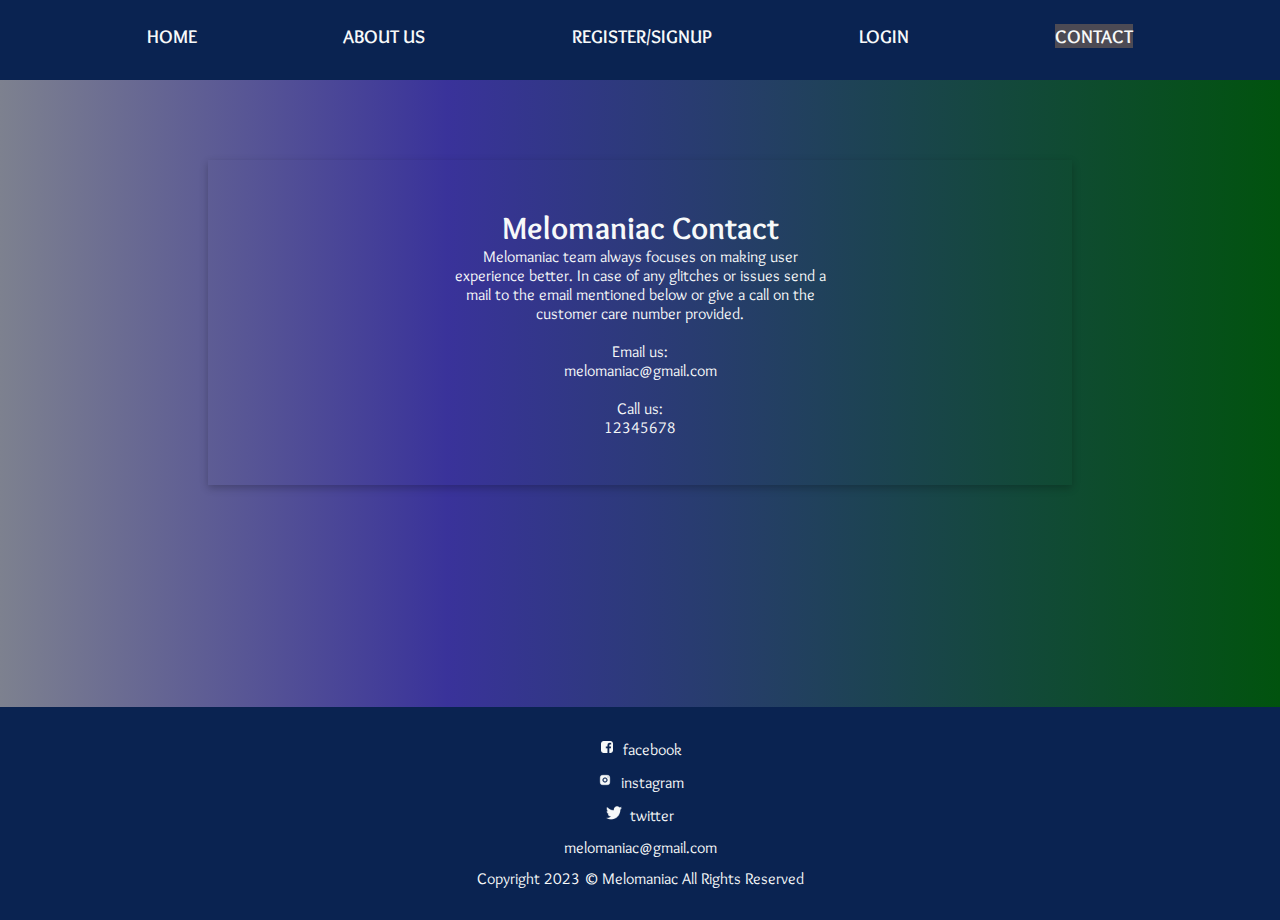
<file: contact.html>
<!DOCTYPE html>
<html lang="en">
  <head>
    <meta charset="UTF-8" />
    <meta http-equiv="X-UA-Compatible" content="IE=edge" />
    <meta name="viewport" content="width=device-width, initial-scale=1.0" />
    <title>Contact</title>
    <link
      rel="icon"
      href="[data-uri]"
      type="image/icon type"
    />
    <!--font -->
    <link rel="preconnect" href="https://fonts.googleapis.com" />
    <link rel="preconnect" href="https://fonts.gstatic.com" crossorigin />
    <link
      href="https://fonts.googleapis.com/css2?family=Overlock:wght@400;700;900&display=swap"
      rel="stylesheet"
    />
    <!-- stylesheet -->
    <link rel="stylesheet" href="style.css" />
    <link href="hamburgers.css" rel="stylesheet" />
  </head>
  <body>
    <div class="container">
      <div class="nav-bar">
        <!-- <a href="#" class="toggle-button">
          <span class="bar"></span>
          <span class="bar"></span>
          <span class="bar"></span>
        </a> -->
        <button
          class="hamburger hamburger--arrow toggle-button"
          id="my-hamburger"
          type="button"
        >
          <span class="hamburger-box">
            <span class="hamburger-inner"></span>
          </span>
        </button>
        <ul class="nav-bar-contents | aa-fl-dir-row">
          <li><a href="index.html">HOME</a></li>
          <li><a href="aboutus.html">ABOUT US</a></li>
          <li><a href="register.html">REGISTER/SIGNUP</a></li>
          <li><a href="login.html">LOGIN</a></li>
          <li><a href="#" class="active_color">CONTACT</a></li>
        </ul>
      </div>
      <div class="contact-section | aa-padding-fixed">
        <div class="contact-card | details-section | aa-fl-dir-col">
          <h1>Melomaniac Contact</h1>
          <p>
            Melomaniac team always focuses on making user experience better. In
            case of any glitches or issues send a mail to the email mentioned
            below or give a call on the customer care number provided.
          </p>
          <br />
          Email us:<a href="mailto: melomania123@gmail.com">
            melomaniac@gmail.com</a
          ><br />
          Call us: <a href="tel: 12345678">12345678</a>
        </div>
      </div>

      <div class="footer">
        <div class="footer_sec | aa-fl-dir-col">
          <a href="#"
            ><img
              class="footer-icon"
              src="[data-uri]"
            />facebook</a
          >
          <a href="#"
            ><img
              class="footer-icon"
              src="[data-uri]"
            />instagram</a
          >
          <a href="#"
            ><img
              class="footer-icon"
              src="[data-uri]"
            />twitter</a
          >

          <a href="mailto: example123@gmail.com">melomaniac@gmail.com</a>
          <p>Copyright 2023 &#169; Melomaniac All Rights Reserved</p>
        </div>
      </div>
    </div>
    <!-- nav-bar toggle  -->
    <script>
      const toggleButton = document.getElementsByClassName("toggle-button")[0];

      const navbarLinks =
        document.getElementsByClassName("nav-bar-contents")[0];

      toggleButton.addEventListener("click", () => {
        navbarLinks.classList.toggle("active");
      });
    </script>
    <script>
      // Look for .hamburger
      var hamburger = document.querySelector(".hamburger");
      // On click
      hamburger.addEventListener("click", function () {
        // Toggle class "is-active"
        hamburger.classList.toggle("is-active");
        // Do something else, like open/close menu
      });
    </script>
    <!-- nav-bar toggle  -->
  </body>
</html>
</file>
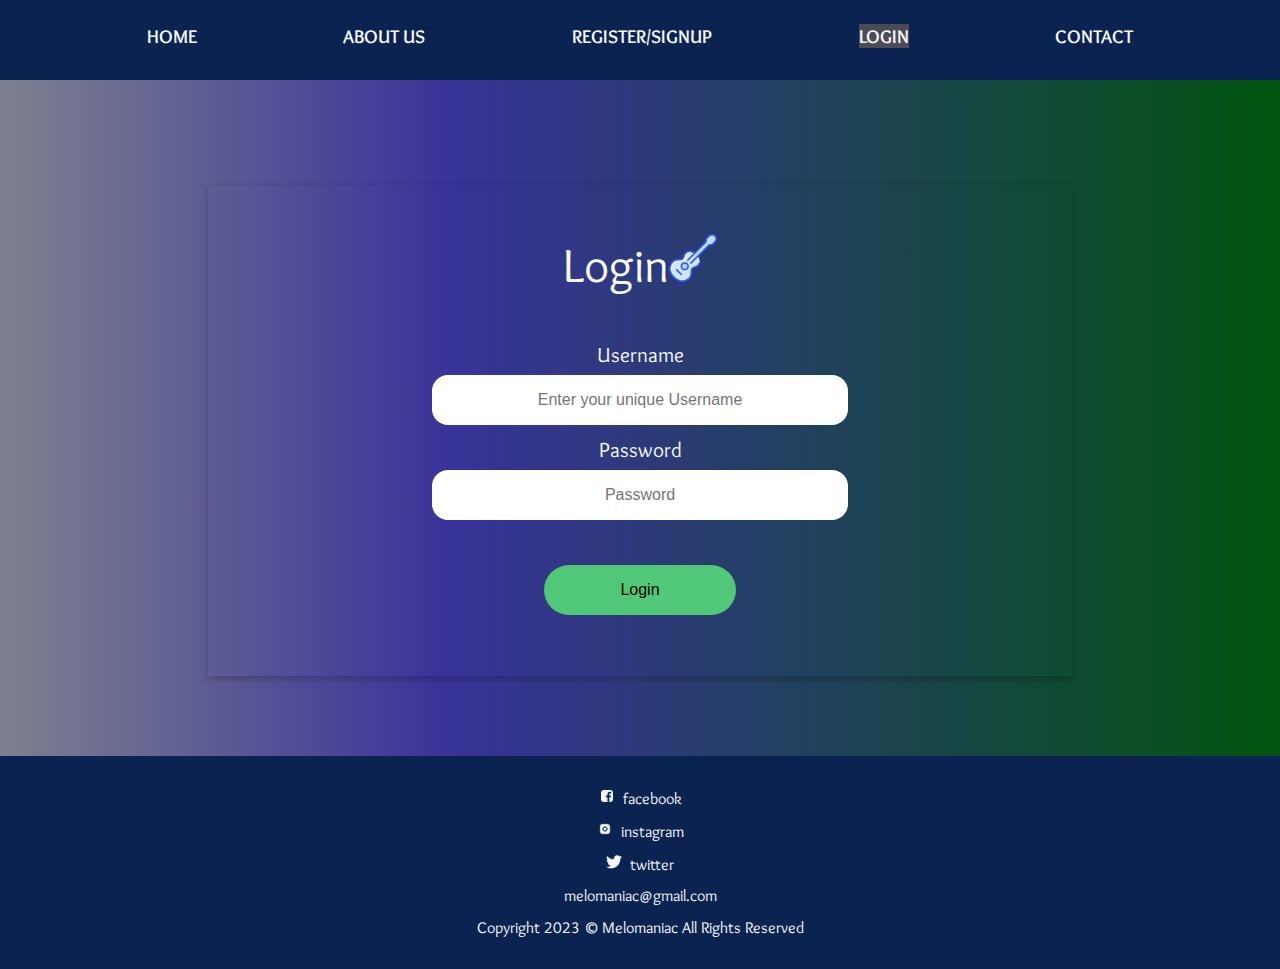
<file: login.html>
<!DOCTYPE html>
<html lang="en">
  <head>
    <meta charset="UTF-8" />
    <meta http-equiv="X-UA-Compatible" content="IE=edge" />
    <meta name="viewport" content="width=device-width, initial-scale=1.0" />
    <title>Login</title>
    <link
      rel="icon"
      href="[data-uri]"
      type="image/icon type"
    />
    <!--font -->
    <link rel="preconnect" href="https://fonts.googleapis.com" />
    <link rel="preconnect" href="https://fonts.gstatic.com" crossorigin />
    <link
      href="https://fonts.googleapis.com/css2?family=Overlock:wght@400;700;900&display=swap"
      rel="stylesheet"
    />
    <!-- stylesheet -->
    <link rel="stylesheet" href="style.css" />
    <link href="hamburgers.css" rel="stylesheet" />
  </head>
  <body>
    <div class="container">
      <div class="nav-bar">
        <!-- <a href="#" class="toggle-button">
          <span class="bar"></span>
          <span class="bar"></span>
          <span class="bar"></span>
        </a> -->
        <button
          class="hamburger hamburger--arrow toggle-button"
          id="my-hamburger"
          type="button"
        >
          <span class="hamburger-box">
            <span class="hamburger-inner"></span>
          </span>
        </button>
        <ul class="nav-bar-contents | aa-fl-dir-row">
          <li><a href="index.html">HOME</a></li>
          <li><a href="aboutus.html">ABOUT US</a></li>
          <li><a href="register.html">REGISTER/SIGNUP</a></li>
          <li><a href="#" class="active_color">LOGIN</a></li>
          <li><a href="contact.html">CONTACT</a></li>
        </ul>
      </div>
      <div class="login-section | aa-padding-fixed">
        <form
          class="login-melo | register-melo | details-section | aa-fl-dir-col"
        >
          <h1>
            Login<img
              src="[data-uri]"
              alt="guitar"
              class="logo-icon"
            />
          </h1>

          <label for="unique-user">Username</label>
          <input
            type="text"
            placeholder="Enter your unique Username"
            id="unique-user"
          />
          <label for="password"> Password </label>
          <input
            type="password"
            name="password"
            id="password"
            placeholder="Password"
          />
          <input type="submit" value="Login" id="login-btn" />
        </form>
      </div>

      <div class="footer">
        <div class="footer_sec | aa-fl-dir-col">
          <a href="#"
            ><img
              class="footer-icon"
              src="[data-uri]"
            />facebook</a
          >
          <a href="#"
            ><img
              class="footer-icon"
              src="[data-uri]"
            />instagram</a
          >
          <a href="#"
            ><img
              class="footer-icon"
              src="[data-uri]"
            />twitter</a
          >

          <a href="mailto: example123@gmail.com">melomaniac@gmail.com</a>
          <p>Copyright 2023 &#169; Melomaniac All Rights Reserved</p>
        </div>
      </div>
    </div>
    <!-- nav-bar toggle  -->
    <script>
      const toggleButton = document.getElementsByClassName("toggle-button")[0];

      const navbarLinks =
        document.getElementsByClassName("nav-bar-contents")[0];

      toggleButton.addEventListener("click", () => {
        navbarLinks.classList.toggle("active");
      });
    </script>
    <!-- nav-bar toggle  -->
    <script>
      // Look for .hamburger
      var hamburger = document.querySelector(".hamburger");
      // On click
      hamburger.addEventListener("click", function () {
        // Toggle class "is-active"
        hamburger.classList.toggle("is-active");
        // Do something else, like open/close menu
      });
    </script>
  </body>
</html>
</file>
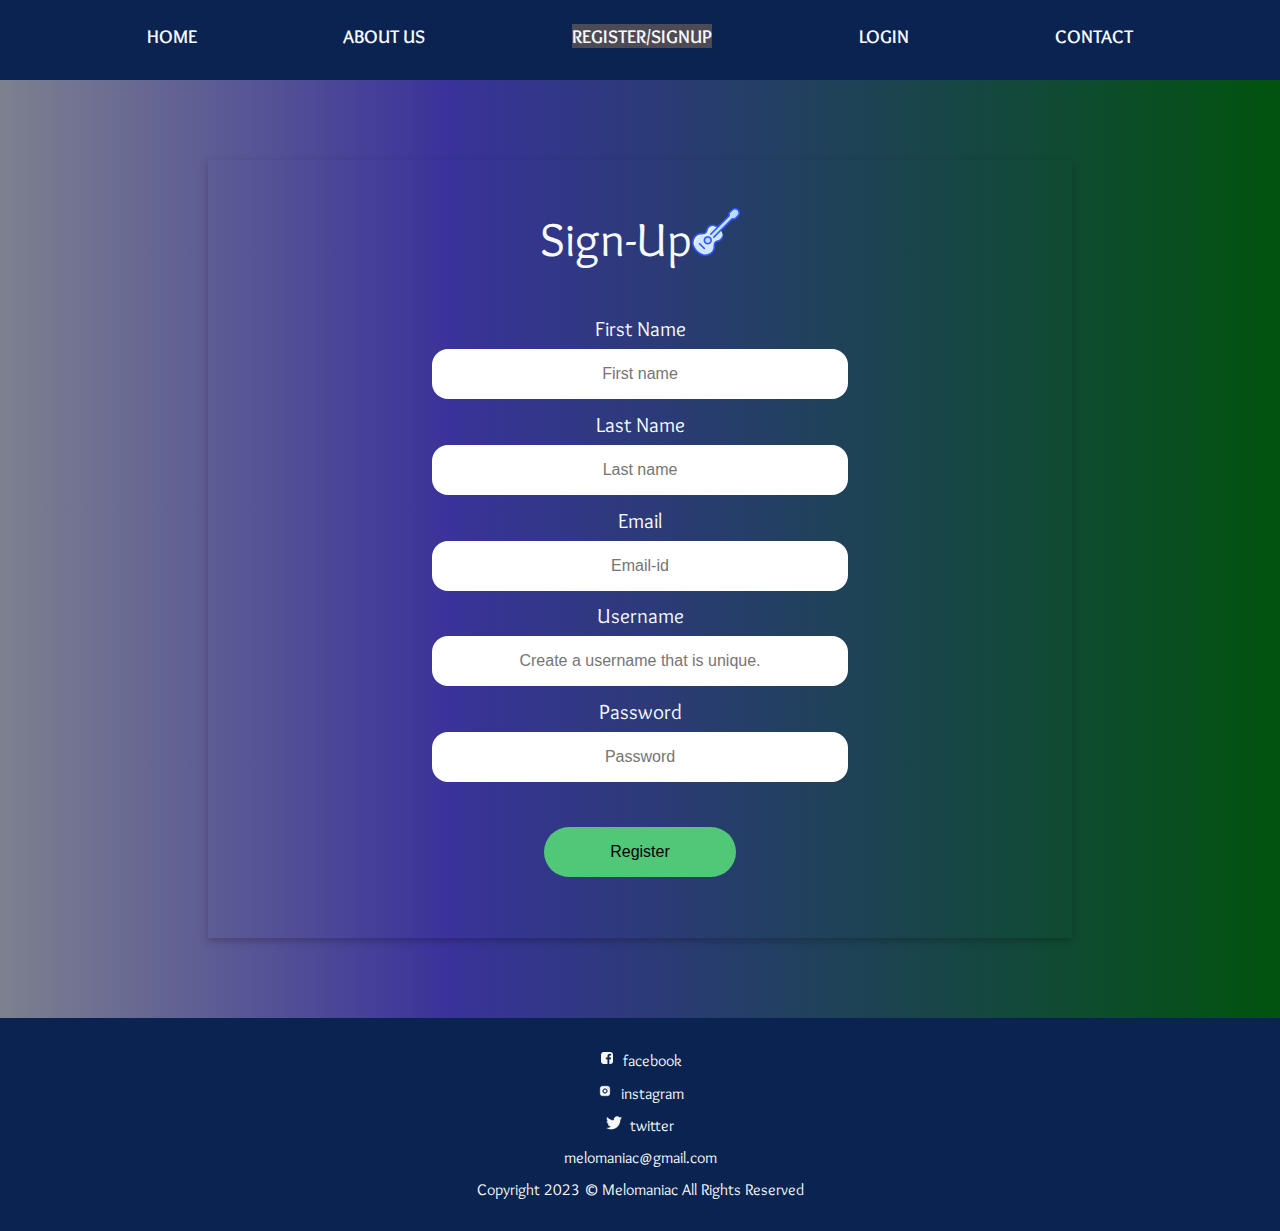
<file: register.html>
<!DOCTYPE html>
<html lang="en">
  <head>
    <meta charset="UTF-8" />
    <meta http-equiv="X-UA-Compatible" content="IE=edge" />
    <meta name="viewport" content="width=device-width, initial-scale=1.0" />
    <title>Register</title>
    <link
      rel="icon"
      href="[data-uri]"
      type="image/icon type"
    />
    <!--font -->
    <link rel="preconnect" href="https://fonts.googleapis.com" />
    <link rel="preconnect" href="https://fonts.gstatic.com" crossorigin />
    <link
      href="https://fonts.googleapis.com/css2?family=Overlock:wght@400;700;900&display=swap"
      rel="stylesheet"
    />
    <!-- stylesheet -->
    <link rel="stylesheet" href="style.css" />
    <link href="hamburgers.css" rel="stylesheet" />
  </head>
  <body>
    <div class="container">
      <div class="nav-bar">
        <!-- <a href="#" class="toggle-button">
          <span class="bar"></span>
          <span class="bar"></span>
          <span class="bar"></span>
        </a> -->
        <button
          class="hamburger hamburger--arrow toggle-button"
          id="my-hamburger"
          type="button"
        >
          <span class="hamburger-box">
            <span class="hamburger-inner"></span>
          </span>
        </button>
        <ul class="nav-bar-contents | aa-fl-dir-row">
          <li><a href="index.html">HOME</a></li>
          <li><a href="aboutus.html">ABOUT US</a></li>
          <li><a href="#" class="active_color">REGISTER/SIGNUP</a></li>
          <li><a href="login.html">LOGIN</a></li>
          <li><a href="contact.html">CONTACT</a></li>
        </ul>
      </div>
      <div class="register-section">
        <form class="register-melo | details-section | aa-fl-dir-col">
          <h1>
            Sign-Up<img
              src="[data-uri]"
              alt="guitar"
              class="logo-icon"
            />
          </h1>

          <label for="fname">First Name </label>

          <input type="text" placeholder="First name" id="fname" />
          <label for="lname">Last Name </label>
          <input type="text" placeholder="Last name" id="lname" />
          <label for="email">Email </label>
          <input type="email" name="email" id="email" placeholder="Email-id" />

          <label for="unique-user">Username</label>
          <input
            type="text"
            placeholder="Create a username that is unique."
            id="unique-user"
          />
          <label for="password"> Password </label>
          <input
            type="password"
            name="password"
            id="password"
            placeholder="Password"
          />
          <input type="submit" value="Register" id="register-btn" />
        </form>
      </div>

      <div class="footer">
        <div class="footer_sec | aa-fl-dir-col">
          <a href="#"
            ><img
              class="footer-icon"
              src="[data-uri]"
            />facebook</a
          >
          <a href="#"
            ><img
              class="footer-icon"
              src="[data-uri]"
            />instagram</a
          >
          <a href="#"
            ><img
              class="footer-icon"
              src="[data-uri]"
            />twitter</a
          >

          <a href="mailto: example123@gmail.com">melomaniac@gmail.com</a>
          <p>Copyright 2023 &#169; Melomaniac All Rights Reserved</p>
        </div>
      </div>
    </div>
    <!-- nav-bar toggle  -->
    <script>
      const toggleButton = document.getElementsByClassName("toggle-button")[0];

      const navbarLinks =
        document.getElementsByClassName("nav-bar-contents")[0];

      toggleButton.addEventListener("click", () => {
        navbarLinks.classList.toggle("active");
      });
    </script>
    <!-- nav-bar toggle  -->
    <script>
      // Look for .hamburger
      var hamburger = document.querySelector(".hamburger");
      // On click
      hamburger.addEventListener("click", function () {
        // Toggle class "is-active"
        hamburger.classList.toggle("is-active");
        // Do something else, like open/close menu
      });
    </script>
  </body>
</html>
</file>
<file: style.css>
:root {
  --fc-white: #f7f9f9;
  --bg-nav-foot: #0a2351;
}
* {
  margin: 0;
  padding: 0;
}
body {
  font-family: "Overlock", cursive;
  background-color: #eeeeee;
}

.aa-fl-dir-row {
  display: flex;
  flex-direction: row;
}
.aa-fl-dir-col {
  display: flex;
  flex-direction: column;
}

.container {
  background: rgb(125, 129, 143);
  background: linear-gradient(
    90deg,
    rgba(125, 129, 143, 1) 0%,
    rgba(53, 46, 152, 0.9780287114845938) 35%,
    rgba(1, 83, 14, 1) 100%
  );
}

.nav-bar {
  /* background-color: #3e0754; */
  background: var(--bg-nav-foot);
  width: 100%;
  height: 5rem;
  position: fixed;
  z-index: 999;
}
.nav-bar-contents {
  justify-content: space-evenly;
  list-style: none;
}
.nav-bar-contents > li {
  margin-top: 24px;
}
.nav-bar-contents > li > a {
  color: var(--fc-white);
  text-decoration: none;
  /* list-style: none; */
  font-weight: 600;
  font-size: 1.2rem;
}

.nav-bar-contents > li > a:hover {
  color: #50c878;
}
.active_color {
  background-color: rgb(94 85 85 / 79%);
}
.main-banner {
  /* background-image: url(https://media.istockphoto.com/id/1442452138/photo/space-stars-nebula-universe-background.jpg?b=1&s=170667a&w=0&k=20&c=zBOUKTMGIN3yD5zNZnlwdAp0miLZC8lpvM5k1ncnHYI=); */
  background-image: url(https://images.unsplash.com/photo-1570284613060-766c33850e00?ixlib=rb-4.0.3&ixid=MnwxMjA3fDB8MHxwaG90by1wYWdlfHx8fGVufDB8fHx8&auto=format&fit=crop&w=1170&q=80);
  background-size: cover;
  padding: 5rem;
  /* height: 20rem; */
}
.banner-hp {
  width: 60%;
  background-color: rgb(94 85 85 / 22%);
  background-size: contain;
  color: var(--fc-white);
  /* text-align: center; */
  margin: auto;
  text-align: center;
  box-sizing: border-box;
  padding: 3.6rem;
  margin-top: 3rem;
  position: relative;
}
.banner-hp h1 {
  font-size: 4rem;
  font-weight: 400;
}
.banner-hp p {
  line-height: 2rem;
  font-size: 1.3rem;
}
.double-note {
  position: relative;
  animation: flow cubic-bezier(0.45, 0.05, 0.55, 0.95) 2s;
}
@keyframes flow {
  from {
    top: 4rem;
    opacity: 0;
  }
  to {
    top: 0rem;
    opacity: 1;
  }
}

.details-section {
  width: 60%;
  /* height: 10rem; */
  margin: auto;
  /* border: 2px solid; */
  margin-top: 5rem;
  text-align: center;
  color: var(--fc-white);

  box-shadow: rgba(0, 0, 0, 0.24) 0px 3px 8px;
  padding: 3rem;
  margin-bottom: 5rem;
  /* background-image: url(https://images.unsplash.com/photo-1593698054589-8c14bb66d2d4?ixlib=rb-4.0.3&ixid=MnwxMjA3fDB8MHxwaG90by1wYWdlfHx8fGVufDB8fHx8&auto=format&fit=crop&w=1470&q=80); */
}
.details-card h2 {
  font-size: 2rem;
  font-weight: 400;
  margin-bottom: 1rem;
}
.details-card p {
  line-height: 1.5rem;
}

.details-img {
  /* width: 50%; */
  height: 20rem;
  margin: auto;
  margin-top: 3rem;
  margin-bottom: 3rem;
  border-radius: 2rem;
}

.footer {
  width: 100%;
  background: var(--bg-nav-foot);
  color: var(--fc-white);
  box-sizing: border-box;
  padding: 2rem;
}

.footer_sec {
  width: 50%;
  margin: auto;
  align-items: center;
  gap: 0.8rem;
}
.footer_sec a {
  text-decoration: none;
  color: var(--fc-white);
}
.footer-icon {
  width: 1rem;
  margin-right: 0.5rem;
}

/* register page */
.register-section {
  /* width: 50%; */
  padding-top: 5rem;
}
.register-melo {
  align-items: center;
}
.register-melo h1 {
  font-size: 3rem;
  font-weight: 400;
  margin-bottom: 3rem;
}
.register-melo label {
  font-size: 1.3rem;
  margin-bottom: 0.5rem;
}
.register-melo input {
  width: 50%;
  padding: 1rem;
  border-radius: 1rem;
  font-size: 1rem;
  border: none;
  text-align: center;
  margin-bottom: 0.8rem;
}
.register-melo input:focus {
  background-color: #d5f5e3;
}
#register-btn,
#login-btn {
  margin-top: 2rem;
  width: 25%;
  background-color: #50c878;
  border-radius: 2rem;
  transition: all 0.3s ease;
}
#register-btn:hover,
#login-btn:hover {
  padding: 1.3rem;
  background-color: #5f9ea0;
}
/* register page */
/* login page  */

.login-melo {
  margin-top: 6.6rem;
}

.logo-icon {
  animation: shake 3s;
}
@keyframes shake {
  0% {
    transform: rotate(0deg);
  }
  25% {
    transform: rotate(180deg);
  }
  50% {
    transform: rotate(0deg);
  }
  75% {
    transform: rotate(-180deg);
  }
  100% {
    transform: rotate(0deg);
  }
}
/* login page  */
.aa-padding-fixed {
  padding-top: 5rem;
}

/* contact page  */
.contact-section {
  height: 69.7vh;
}
.contact-card {
  align-items: center;
}
.contact-card p {
  text-align: center;
  width: 50%;
}
.contact-card a {
  text-decoration: none;
  color: var(--fc-white);
}
/* contact page  */
/* aboutus page  */
.aboutus-left {
  width: 50%;
  margin: 2.5rem;
}
.aboutus-right {
  width: 50%;
  box-sizing: border-box;
  margin: 3.5rem;
  padding: 4.5rem;

  background-color: rgb(186 211 177 / 18%);
  border-radius: 2rem;
  box-shadow: rgba(0, 0, 0, 0.24) 0px 3px 8px;
  text-align: left;
  color: var(--fc-white);
}

.aboutus-right h1 {
  font-size: 2.3rem;
  margin-bottom: 2rem;
}

.aboutus-right p {
  font-size: 1.1rem;
  margin-bottom: 0.5rem;
}
.abt-img {
  width: 100%;
  /* height: 24rem; */
  height: auto;
  margin: auto;
  margin-top: 3rem;
  margin-bottom: 3rem;
  border-radius: 2rem;
}

#abtus-signup-btn {
  padding: 1rem;
  background-color: #50c878;
  border: none;
  border-radius: 1.5rem;
  margin-top: 0.5rem;
  transition: all 0.2s ease;
  box-shadow: rgba(0, 0, 0, 0.16) 0px 3px 6px, rgba(0, 0, 0, 0.23) 0px 3px 6px;
}
#abtus-signup-btn:hover {
  background-color: #5f9ea0;
}
/* aboutus page  */

.toggle-button {
  position: absolute;
  top: 1.75rem;
  right: 1rem;
  display: none;
  flex-direction: column;
  justify-content: space-between;
  width: 30px;
  height: 21px;
}

.toggle-button .bar {
  height: 3px;
  width: 100%;
  background-color: white;
  border-radius: 10px;
}

.hamburger {
  display: none;
}
span.hamburger-box {
  display: none;
}
@media (max-width: 1440px) {
  .abt-img {
    width: 100%;
    height: auto;
  }
  .slick-next,
  .slick-prev {
    top: 30%;
  }
}
@media (max-width: 1024px) {
  .banner-hp {
    width: 100%;
  }
  .details-img {
    width: 90%;
    height: auto;
    margin-bottom: 0;
  }
  .aboutus-section {
    display: flex;
    flex-direction: column;
    align-items: center;
  }
  .aboutus-left {
    width: 80%;
    margin: 1.5rem;
  }
  .aboutus-right {
    width: 80%;
    margin-top: 0;
  }
  .abt-img {
    width: 90%;
    height: auto;
  }
}

@media (max-width: 768px) {
  /* togglin navbar  */
  .toggle-button {
    display: flex;
  }
  .hamburger {
    display: block;
  }
  span.hamburger-box {
    display: block;
  }
  .nav-bar {
    width: 100%;
    height: auto;
    background-color: #0a235180;
  }
  /* .nav-bar-contents {
    display: none;
    width: 100%;
  } */
  .nav-bar-contents {
    display: none;
    width: 100%;
    flex-direction: column;
  }
  .nav-bar-contents li {
    text-align: center;
    margin: 0.3rem;
  }
  .nav-bar-contents.active {
    display: flex;
    animation: fadeIn 1s;
  }

  @keyframes fadeIn {
    0% {
      opacity: 0;
    }
    100% {
      opacity: 1;
    }
  }
  /* togglin navbar  */

  .banner-hp {
    width: 100%;
    margin-top: 8rem;
    padding: 0.5rem;
  }
  .banner-hp h1 {
    font-size: 2rem;
    margin-bottom: 1rem;
  }
  .banner-hp p {
    line-height: 1rem;
    font-size: 1rem;
    margin-bottom: 0.5rem;
  }
  .details-section {
    width: 80%;
    padding: 1rem;
  }
  .details-img {
    width: 100%;
    height: auto;
    margin-top: 1rem;
    margin-bottom: 1rem;
  }
  .footer_sec {
    width: 100%;
    align-items: flex-start;
    gap: 0.3rem;
  }
  .register-melo h1 {
    font-size: 2rem;
    text-align: center;
  }
  .register-melo label {
    font-size: 1rem;
  }
  .register-melo input {
    width: 90%;
    font-size: 1rem;
  }

  #register-btn,
  #login-btn {
    width: 50%;
  }
  .contact-section {
    height: auto;
  }
  .contact-card h1 {
    font-size: 1.5rem;
    margin-bottom: 1.5rem;
  }
  .contact-card p {
    width: 100%;
  }

  .aboutus-section {
    display: flex;
    flex-direction: column;
    align-items: center;
  }
  .aboutus-left {
    width: 80%;
    margin: 1.5rem;
  }
  .abt-img {
    height: auto;
    width: 95%;
    margin: auto;
  }

  .aboutus-right {
    width: 80%;

    padding: 1.5rem;
    margin: auto;
    margin-bottom: 2rem;
  }
  .aboutus-right p {
    margin-bottom: 1.5rem;
  }
  .double-note {
    width: 2.5rem;
    height: auto;
  }
  .footer_sec p {
    font-size: 14px;
  }
}
</file>
<file: hamburgers.css>
/*!
 * Hamburgers
 * @description Tasty CSS-animated hamburgers
 * @author Jonathan Suh @jonsuh
 * @site https://jonsuh.com/hamburgers
 * @link https://github.com/jonsuh/hamburgers
 */
.hamburger {
  /* padding: 15px 15px; */
  display: inline-block;
  cursor: pointer;
  transition-property: opacity, filter;
  transition-duration: 0.15s;
  transition-timing-function: linear;
  font: inherit;
  color: inherit;
  text-transform: none;
  background-color: transparent;
  border: 0;
  margin: 0;
  overflow: visible;
}
.hamburger:hover {
  opacity: 0.7;
}
.hamburger.is-active:hover {
  opacity: 0.7;
}
.hamburger.is-active .hamburger-inner,
.hamburger.is-active .hamburger-inner::before,
.hamburger.is-active .hamburger-inner::after {
  background-color: #fff;
}

.hamburger-box {
  width: 40px;
  height: 24px;
  display: inline-block;
  position: relative;
}

.hamburger-inner {
  display: block;
  top: 50%;
  margin-top: -2px;
}
.hamburger-inner,
.hamburger-inner::before,
.hamburger-inner::after {
  width: 40px;
  height: 4px;
  background-color: #fff;
  border-radius: 4px;
  position: absolute;
  transition-property: transform;
  transition-duration: 0.15s;
  transition-timing-function: ease;
}
.hamburger-inner::before,
.hamburger-inner::after {
  content: "";
  display: block;
}
.hamburger-inner::before {
  top: -10px;
}
.hamburger-inner::after {
  bottom: -10px;
}

/*
     * 3DX
     */
.hamburger--3dx .hamburger-box {
  perspective: 80px;
}

.hamburger--3dx .hamburger-inner {
  transition: transform 0.15s cubic-bezier(0.645, 0.045, 0.355, 1),
    background-color 0s 0.1s cubic-bezier(0.645, 0.045, 0.355, 1);
}
.hamburger--3dx .hamburger-inner::before,
.hamburger--3dx .hamburger-inner::after {
  transition: transform 0s 0.1s cubic-bezier(0.645, 0.045, 0.355, 1);
}

.hamburger--3dx.is-active .hamburger-inner {
  background-color: transparent !important;
  transform: rotateY(180deg);
}
.hamburger--3dx.is-active .hamburger-inner::before {
  transform: translate3d(0, 10px, 0) rotate(45deg);
}
.hamburger--3dx.is-active .hamburger-inner::after {
  transform: translate3d(0, -10px, 0) rotate(-45deg);
}

/*
     * 3DX Reverse
     */
.hamburger--3dx-r .hamburger-box {
  perspective: 80px;
}

.hamburger--3dx-r .hamburger-inner {
  transition: transform 0.15s cubic-bezier(0.645, 0.045, 0.355, 1),
    background-color 0s 0.1s cubic-bezier(0.645, 0.045, 0.355, 1);
}
.hamburger--3dx-r .hamburger-inner::before,
.hamburger--3dx-r .hamburger-inner::after {
  transition: transform 0s 0.1s cubic-bezier(0.645, 0.045, 0.355, 1);
}

.hamburger--3dx-r.is-active .hamburger-inner {
  background-color: transparent !important;
  transform: rotateY(-180deg);
}
.hamburger--3dx-r.is-active .hamburger-inner::before {
  transform: translate3d(0, 10px, 0) rotate(45deg);
}
.hamburger--3dx-r.is-active .hamburger-inner::after {
  transform: translate3d(0, -10px, 0) rotate(-45deg);
}

/*
     * 3DY
     */
.hamburger--3dy .hamburger-box {
  perspective: 80px;
}

.hamburger--3dy .hamburger-inner {
  transition: transform 0.15s cubic-bezier(0.645, 0.045, 0.355, 1),
    background-color 0s 0.1s cubic-bezier(0.645, 0.045, 0.355, 1);
}
.hamburger--3dy .hamburger-inner::before,
.hamburger--3dy .hamburger-inner::after {
  transition: transform 0s 0.1s cubic-bezier(0.645, 0.045, 0.355, 1);
}

.hamburger--3dy.is-active .hamburger-inner {
  background-color: transparent !important;
  transform: rotateX(-180deg);
}
.hamburger--3dy.is-active .hamburger-inner::before {
  transform: translate3d(0, 10px, 0) rotate(45deg);
}
.hamburger--3dy.is-active .hamburger-inner::after {
  transform: translate3d(0, -10px, 0) rotate(-45deg);
}

/*
     * 3DY Reverse
     */
.hamburger--3dy-r .hamburger-box {
  perspective: 80px;
}

.hamburger--3dy-r .hamburger-inner {
  transition: transform 0.15s cubic-bezier(0.645, 0.045, 0.355, 1),
    background-color 0s 0.1s cubic-bezier(0.645, 0.045, 0.355, 1);
}
.hamburger--3dy-r .hamburger-inner::before,
.hamburger--3dy-r .hamburger-inner::after {
  transition: transform 0s 0.1s cubic-bezier(0.645, 0.045, 0.355, 1);
}

.hamburger--3dy-r.is-active .hamburger-inner {
  background-color: transparent !important;
  transform: rotateX(180deg);
}
.hamburger--3dy-r.is-active .hamburger-inner::before {
  transform: translate3d(0, 10px, 0) rotate(45deg);
}
.hamburger--3dy-r.is-active .hamburger-inner::after {
  transform: translate3d(0, -10px, 0) rotate(-45deg);
}

/*
     * 3DXY
     */
.hamburger--3dxy .hamburger-box {
  perspective: 80px;
}

.hamburger--3dxy .hamburger-inner {
  transition: transform 0.15s cubic-bezier(0.645, 0.045, 0.355, 1),
    background-color 0s 0.1s cubic-bezier(0.645, 0.045, 0.355, 1);
}
.hamburger--3dxy .hamburger-inner::before,
.hamburger--3dxy .hamburger-inner::after {
  transition: transform 0s 0.1s cubic-bezier(0.645, 0.045, 0.355, 1);
}

.hamburger--3dxy.is-active .hamburger-inner {
  background-color: transparent !important;
  transform: rotateX(180deg) rotateY(180deg);
}
.hamburger--3dxy.is-active .hamburger-inner::before {
  transform: translate3d(0, 10px, 0) rotate(45deg);
}
.hamburger--3dxy.is-active .hamburger-inner::after {
  transform: translate3d(0, -10px, 0) rotate(-45deg);
}

/*
     * 3DXY Reverse
     */
.hamburger--3dxy-r .hamburger-box {
  perspective: 80px;
}

.hamburger--3dxy-r .hamburger-inner {
  transition: transform 0.15s cubic-bezier(0.645, 0.045, 0.355, 1),
    background-color 0s 0.1s cubic-bezier(0.645, 0.045, 0.355, 1);
}
.hamburger--3dxy-r .hamburger-inner::before,
.hamburger--3dxy-r .hamburger-inner::after {
  transition: transform 0s 0.1s cubic-bezier(0.645, 0.045, 0.355, 1);
}

.hamburger--3dxy-r.is-active .hamburger-inner {
  background-color: transparent !important;
  transform: rotateX(180deg) rotateY(180deg) rotateZ(-180deg);
}
.hamburger--3dxy-r.is-active .hamburger-inner::before {
  transform: translate3d(0, 10px, 0) rotate(45deg);
}
.hamburger--3dxy-r.is-active .hamburger-inner::after {
  transform: translate3d(0, -10px, 0) rotate(-45deg);
}

/*
     * Arrow
     */
.hamburger--arrow.is-active .hamburger-inner::before {
  transform: translate3d(-8px, 0, 0) rotate(-45deg) scale(0.7, 1);
}

.hamburger--arrow.is-active .hamburger-inner::after {
  transform: translate3d(-8px, 0, 0) rotate(45deg) scale(0.7, 1);
}

/*
     * Arrow Right
     */
.hamburger--arrow-r.is-active .hamburger-inner::before {
  transform: translate3d(8px, 0, 0) rotate(45deg) scale(0.7, 1);
}

.hamburger--arrow-r.is-active .hamburger-inner::after {
  transform: translate3d(8px, 0, 0) rotate(-45deg) scale(0.7, 1);
}

/*
     * Arrow Alt
     */
.hamburger--arrowalt .hamburger-inner::before {
  transition: top 0.1s 0.1s ease,
    transform 0.1s cubic-bezier(0.165, 0.84, 0.44, 1);
}

.hamburger--arrowalt .hamburger-inner::after {
  transition: bottom 0.1s 0.1s ease,
    transform 0.1s cubic-bezier(0.165, 0.84, 0.44, 1);
}

.hamburger--arrowalt.is-active .hamburger-inner::before {
  top: 0;
  transform: translate3d(-8px, -10px, 0) rotate(-45deg) scale(0.7, 1);
  transition: top 0.1s ease,
    transform 0.1s 0.1s cubic-bezier(0.895, 0.03, 0.685, 0.22);
}

.hamburger--arrowalt.is-active .hamburger-inner::after {
  bottom: 0;
  transform: translate3d(-8px, 10px, 0) rotate(45deg) scale(0.7, 1);
  transition: bottom 0.1s ease,
    transform 0.1s 0.1s cubic-bezier(0.895, 0.03, 0.685, 0.22);
}

/*
     * Arrow Alt Right
     */
.hamburger--arrowalt-r .hamburger-inner::before {
  transition: top 0.1s 0.1s ease,
    transform 0.1s cubic-bezier(0.165, 0.84, 0.44, 1);
}

.hamburger--arrowalt-r .hamburger-inner::after {
  transition: bottom 0.1s 0.1s ease,
    transform 0.1s cubic-bezier(0.165, 0.84, 0.44, 1);
}

.hamburger--arrowalt-r.is-active .hamburger-inner::before {
  top: 0;
  transform: translate3d(8px, -10px, 0) rotate(45deg) scale(0.7, 1);
  transition: top 0.1s ease,
    transform 0.1s 0.1s cubic-bezier(0.895, 0.03, 0.685, 0.22);
}

.hamburger--arrowalt-r.is-active .hamburger-inner::after {
  bottom: 0;
  transform: translate3d(8px, 10px, 0) rotate(-45deg) scale(0.7, 1);
  transition: bottom 0.1s ease,
    transform 0.1s 0.1s cubic-bezier(0.895, 0.03, 0.685, 0.22);
}

/*
     * Arrow Turn
     */
.hamburger--arrowturn.is-active .hamburger-inner {
  transform: rotate(-180deg);
}
.hamburger--arrowturn.is-active .hamburger-inner::before {
  transform: translate3d(8px, 0, 0) rotate(45deg) scale(0.7, 1);
}
.hamburger--arrowturn.is-active .hamburger-inner::after {
  transform: translate3d(8px, 0, 0) rotate(-45deg) scale(0.7, 1);
}

/*
     * Arrow Turn Right
     */
.hamburger--arrowturn-r.is-active .hamburger-inner {
  transform: rotate(-180deg);
}
.hamburger--arrowturn-r.is-active .hamburger-inner::before {
  transform: translate3d(-8px, 0, 0) rotate(-45deg) scale(0.7, 1);
}
.hamburger--arrowturn-r.is-active .hamburger-inner::after {
  transform: translate3d(-8px, 0, 0) rotate(45deg) scale(0.7, 1);
}

/*
     * Boring
     */
.hamburger--boring .hamburger-inner,
.hamburger--boring .hamburger-inner::before,
.hamburger--boring .hamburger-inner::after {
  transition-property: none;
}

.hamburger--boring.is-active .hamburger-inner {
  transform: rotate(45deg);
}
.hamburger--boring.is-active .hamburger-inner::before {
  top: 0;
  opacity: 0;
}
.hamburger--boring.is-active .hamburger-inner::after {
  bottom: 0;
  transform: rotate(-90deg);
}

/*
     * Collapse
     */
.hamburger--collapse .hamburger-inner {
  top: auto;
  bottom: 0;
  transition-duration: 0.13s;
  transition-delay: 0.13s;
  transition-timing-function: cubic-bezier(0.55, 0.055, 0.675, 0.19);
}
.hamburger--collapse .hamburger-inner::after {
  top: -20px;
  transition: top 0.2s 0.2s cubic-bezier(0.33333, 0.66667, 0.66667, 1),
    opacity 0.1s linear;
}
.hamburger--collapse .hamburger-inner::before {
  transition: top 0.12s 0.2s cubic-bezier(0.33333, 0.66667, 0.66667, 1),
    transform 0.13s cubic-bezier(0.55, 0.055, 0.675, 0.19);
}

.hamburger--collapse.is-active .hamburger-inner {
  transform: translate3d(0, -10px, 0) rotate(-45deg);
  transition-delay: 0.22s;
  transition-timing-function: cubic-bezier(0.215, 0.61, 0.355, 1);
}
.hamburger--collapse.is-active .hamburger-inner::after {
  top: 0;
  opacity: 0;
  transition: top 0.2s cubic-bezier(0.33333, 0, 0.66667, 0.33333),
    opacity 0.1s 0.22s linear;
}
.hamburger--collapse.is-active .hamburger-inner::before {
  top: 0;
  transform: rotate(-90deg);
  transition: top 0.1s 0.16s cubic-bezier(0.33333, 0, 0.66667, 0.33333),
    transform 0.13s 0.25s cubic-bezier(0.215, 0.61, 0.355, 1);
}

/*
     * Collapse Reverse
     */
.hamburger--collapse-r .hamburger-inner {
  top: auto;
  bottom: 0;
  transition-duration: 0.13s;
  transition-delay: 0.13s;
  transition-timing-function: cubic-bezier(0.55, 0.055, 0.675, 0.19);
}
.hamburger--collapse-r .hamburger-inner::after {
  top: -20px;
  transition: top 0.2s 0.2s cubic-bezier(0.33333, 0.66667, 0.66667, 1),
    opacity 0.1s linear;
}
.hamburger--collapse-r .hamburger-inner::before {
  transition: top 0.12s 0.2s cubic-bezier(0.33333, 0.66667, 0.66667, 1),
    transform 0.13s cubic-bezier(0.55, 0.055, 0.675, 0.19);
}

.hamburger--collapse-r.is-active .hamburger-inner {
  transform: translate3d(0, -10px, 0) rotate(45deg);
  transition-delay: 0.22s;
  transition-timing-function: cubic-bezier(0.215, 0.61, 0.355, 1);
}
.hamburger--collapse-r.is-active .hamburger-inner::after {
  top: 0;
  opacity: 0;
  transition: top 0.2s cubic-bezier(0.33333, 0, 0.66667, 0.33333),
    opacity 0.1s 0.22s linear;
}
.hamburger--collapse-r.is-active .hamburger-inner::before {
  top: 0;
  transform: rotate(90deg);
  transition: top 0.1s 0.16s cubic-bezier(0.33333, 0, 0.66667, 0.33333),
    transform 0.13s 0.25s cubic-bezier(0.215, 0.61, 0.355, 1);
}

/*
     * Elastic
     */
.hamburger--elastic .hamburger-inner {
  top: 2px;
  transition-duration: 0.275s;
  transition-timing-function: cubic-bezier(0.68, -0.55, 0.265, 1.55);
}
.hamburger--elastic .hamburger-inner::before {
  top: 10px;
  transition: opacity 0.125s 0.275s ease;
}
.hamburger--elastic .hamburger-inner::after {
  top: 20px;
  transition: transform 0.275s cubic-bezier(0.68, -0.55, 0.265, 1.55);
}

.hamburger--elastic.is-active .hamburger-inner {
  transform: translate3d(0, 10px, 0) rotate(135deg);
  transition-delay: 0.075s;
}
.hamburger--elastic.is-active .hamburger-inner::before {
  transition-delay: 0s;
  opacity: 0;
}
.hamburger--elastic.is-active .hamburger-inner::after {
  transform: translate3d(0, -20px, 0) rotate(-270deg);
  transition-delay: 0.075s;
}

/*
     * Elastic Reverse
     */
.hamburger--elastic-r .hamburger-inner {
  top: 2px;
  transition-duration: 0.275s;
  transition-timing-function: cubic-bezier(0.68, -0.55, 0.265, 1.55);
}
.hamburger--elastic-r .hamburger-inner::before {
  top: 10px;
  transition: opacity 0.125s 0.275s ease;
}
.hamburger--elastic-r .hamburger-inner::after {
  top: 20px;
  transition: transform 0.275s cubic-bezier(0.68, -0.55, 0.265, 1.55);
}

.hamburger--elastic-r.is-active .hamburger-inner {
  transform: translate3d(0, 10px, 0) rotate(-135deg);
  transition-delay: 0.075s;
}
.hamburger--elastic-r.is-active .hamburger-inner::before {
  transition-delay: 0s;
  opacity: 0;
}
.hamburger--elastic-r.is-active .hamburger-inner::after {
  transform: translate3d(0, -20px, 0) rotate(270deg);
  transition-delay: 0.075s;
}

/*
     * Emphatic
     */
.hamburger--emphatic {
  overflow: hidden;
}
.hamburger--emphatic .hamburger-inner {
  transition: background-color 0.125s 0.175s ease-in;
}
.hamburger--emphatic .hamburger-inner::before {
  left: 0;
  transition: transform 0.125s cubic-bezier(0.6, 0.04, 0.98, 0.335),
    top 0.05s 0.125s linear, left 0.125s 0.175s ease-in;
}
.hamburger--emphatic .hamburger-inner::after {
  top: 10px;
  right: 0;
  transition: transform 0.125s cubic-bezier(0.6, 0.04, 0.98, 0.335),
    top 0.05s 0.125s linear, right 0.125s 0.175s ease-in;
}
.hamburger--emphatic.is-active .hamburger-inner {
  transition-delay: 0s;
  transition-timing-function: ease-out;
  background-color: transparent !important;
}
.hamburger--emphatic.is-active .hamburger-inner::before {
  left: -80px;
  top: -80px;
  transform: translate3d(80px, 80px, 0) rotate(45deg);
  transition: left 0.125s ease-out, top 0.05s 0.125s linear,
    transform 0.125s 0.175s cubic-bezier(0.075, 0.82, 0.165, 1);
}
.hamburger--emphatic.is-active .hamburger-inner::after {
  right: -80px;
  top: -80px;
  transform: translate3d(-80px, 80px, 0) rotate(-45deg);
  transition: right 0.125s ease-out, top 0.05s 0.125s linear,
    transform 0.125s 0.175s cubic-bezier(0.075, 0.82, 0.165, 1);
}

/*
     * Emphatic Reverse
     */
.hamburger--emphatic-r {
  overflow: hidden;
}
.hamburger--emphatic-r .hamburger-inner {
  transition: background-color 0.125s 0.175s ease-in;
}
.hamburger--emphatic-r .hamburger-inner::before {
  left: 0;
  transition: transform 0.125s cubic-bezier(0.6, 0.04, 0.98, 0.335),
    top 0.05s 0.125s linear, left 0.125s 0.175s ease-in;
}
.hamburger--emphatic-r .hamburger-inner::after {
  top: 10px;
  right: 0;
  transition: transform 0.125s cubic-bezier(0.6, 0.04, 0.98, 0.335),
    top 0.05s 0.125s linear, right 0.125s 0.175s ease-in;
}
.hamburger--emphatic-r.is-active .hamburger-inner {
  transition-delay: 0s;
  transition-timing-function: ease-out;
  background-color: transparent !important;
}
.hamburger--emphatic-r.is-active .hamburger-inner::before {
  left: -80px;
  top: 80px;
  transform: translate3d(80px, -80px, 0) rotate(-45deg);
  transition: left 0.125s ease-out, top 0.05s 0.125s linear,
    transform 0.125s 0.175s cubic-bezier(0.075, 0.82, 0.165, 1);
}
.hamburger--emphatic-r.is-active .hamburger-inner::after {
  right: -80px;
  top: 80px;
  transform: translate3d(-80px, -80px, 0) rotate(45deg);
  transition: right 0.125s ease-out, top 0.05s 0.125s linear,
    transform 0.125s 0.175s cubic-bezier(0.075, 0.82, 0.165, 1);
}

/*
     * Minus
     */
.hamburger--minus .hamburger-inner::before,
.hamburger--minus .hamburger-inner::after {
  transition: bottom 0.08s 0s ease-out, top 0.08s 0s ease-out, opacity 0s linear;
}

.hamburger--minus.is-active .hamburger-inner::before,
.hamburger--minus.is-active .hamburger-inner::after {
  opacity: 0;
  transition: bottom 0.08s ease-out, top 0.08s ease-out, opacity 0s 0.08s linear;
}

.hamburger--minus.is-active .hamburger-inner::before {
  top: 0;
}

.hamburger--minus.is-active .hamburger-inner::after {
  bottom: 0;
}

/*
     * Slider
     */
.hamburger--slider .hamburger-inner {
  top: 2px;
}
.hamburger--slider .hamburger-inner::before {
  top: 10px;
  transition-property: transform, opacity;
  transition-timing-function: ease;
  transition-duration: 0.15s;
}
.hamburger--slider .hamburger-inner::after {
  top: 20px;
}

.hamburger--slider.is-active .hamburger-inner {
  transform: translate3d(0, 10px, 0) rotate(45deg);
}
.hamburger--slider.is-active .hamburger-inner::before {
  transform: rotate(-45deg) translate3d(-5.71429px, -6px, 0);
  opacity: 0;
}
.hamburger--slider.is-active .hamburger-inner::after {
  transform: translate3d(0, -20px, 0) rotate(-90deg);
}

/*
     * Slider Reverse
     */
.hamburger--slider-r .hamburger-inner {
  top: 2px;
}
.hamburger--slider-r .hamburger-inner::before {
  top: 10px;
  transition-property: transform, opacity;
  transition-timing-function: ease;
  transition-duration: 0.15s;
}
.hamburger--slider-r .hamburger-inner::after {
  top: 20px;
}

.hamburger--slider-r.is-active .hamburger-inner {
  transform: translate3d(0, 10px, 0) rotate(-45deg);
}
.hamburger--slider-r.is-active .hamburger-inner::before {
  transform: rotate(45deg) translate3d(5.71429px, -6px, 0);
  opacity: 0;
}
.hamburger--slider-r.is-active .hamburger-inner::after {
  transform: translate3d(0, -20px, 0) rotate(90deg);
}

/*
     * Spin
     */
.hamburger--spin .hamburger-inner {
  transition-duration: 0.22s;
  transition-timing-function: cubic-bezier(0.55, 0.055, 0.675, 0.19);
}
.hamburger--spin .hamburger-inner::before {
  transition: top 0.1s 0.25s ease-in, opacity 0.1s ease-in;
}
.hamburger--spin .hamburger-inner::after {
  transition: bottom 0.1s 0.25s ease-in,
    transform 0.22s cubic-bezier(0.55, 0.055, 0.675, 0.19);
}

.hamburger--spin.is-active .hamburger-inner {
  transform: rotate(225deg);
  transition-delay: 0.12s;
  transition-timing-function: cubic-bezier(0.215, 0.61, 0.355, 1);
}
.hamburger--spin.is-active .hamburger-inner::before {
  top: 0;
  opacity: 0;
  transition: top 0.1s ease-out, opacity 0.1s 0.12s ease-out;
}
.hamburger--spin.is-active .hamburger-inner::after {
  bottom: 0;
  transform: rotate(-90deg);
  transition: bottom 0.1s ease-out,
    transform 0.22s 0.12s cubic-bezier(0.215, 0.61, 0.355, 1);
}

/*
     * Spin Reverse
     */
.hamburger--spin-r .hamburger-inner {
  transition-duration: 0.22s;
  transition-timing-function: cubic-bezier(0.55, 0.055, 0.675, 0.19);
}
.hamburger--spin-r .hamburger-inner::before {
  transition: top 0.1s 0.25s ease-in, opacity 0.1s ease-in;
}
.hamburger--spin-r .hamburger-inner::after {
  transition: bottom 0.1s 0.25s ease-in,
    transform 0.22s cubic-bezier(0.55, 0.055, 0.675, 0.19);
}

.hamburger--spin-r.is-active .hamburger-inner {
  transform: rotate(-225deg);
  transition-delay: 0.12s;
  transition-timing-function: cubic-bezier(0.215, 0.61, 0.355, 1);
}
.hamburger--spin-r.is-active .hamburger-inner::before {
  top: 0;
  opacity: 0;
  transition: top 0.1s ease-out, opacity 0.1s 0.12s ease-out;
}
.hamburger--spin-r.is-active .hamburger-inner::after {
  bottom: 0;
  transform: rotate(90deg);
  transition: bottom 0.1s ease-out,
    transform 0.22s 0.12s cubic-bezier(0.215, 0.61, 0.355, 1);
}

/*
     * Spring
     */
.hamburger--spring .hamburger-inner {
  top: 2px;
  transition: background-color 0s 0.13s linear;
}
.hamburger--spring .hamburger-inner::before {
  top: 10px;
  transition: top 0.1s 0.2s cubic-bezier(0.33333, 0.66667, 0.66667, 1),
    transform 0.13s cubic-bezier(0.55, 0.055, 0.675, 0.19);
}
.hamburger--spring .hamburger-inner::after {
  top: 20px;
  transition: top 0.2s 0.2s cubic-bezier(0.33333, 0.66667, 0.66667, 1),
    transform 0.13s cubic-bezier(0.55, 0.055, 0.675, 0.19);
}

.hamburger--spring.is-active .hamburger-inner {
  transition-delay: 0.22s;
  background-color: transparent !important;
}
.hamburger--spring.is-active .hamburger-inner::before {
  top: 0;
  transition: top 0.1s 0.15s cubic-bezier(0.33333, 0, 0.66667, 0.33333),
    transform 0.13s 0.22s cubic-bezier(0.215, 0.61, 0.355, 1);
  transform: translate3d(0, 10px, 0) rotate(45deg);
}
.hamburger--spring.is-active .hamburger-inner::after {
  top: 0;
  transition: top 0.2s cubic-bezier(0.33333, 0, 0.66667, 0.33333),
    transform 0.13s 0.22s cubic-bezier(0.215, 0.61, 0.355, 1);
  transform: translate3d(0, 10px, 0) rotate(-45deg);
}

/*
     * Spring Reverse
     */
.hamburger--spring-r .hamburger-inner {
  top: auto;
  bottom: 0;
  transition-duration: 0.13s;
  transition-delay: 0s;
  transition-timing-function: cubic-bezier(0.55, 0.055, 0.675, 0.19);
}
.hamburger--spring-r .hamburger-inner::after {
  top: -20px;
  transition: top 0.2s 0.2s cubic-bezier(0.33333, 0.66667, 0.66667, 1),
    opacity 0s linear;
}
.hamburger--spring-r .hamburger-inner::before {
  transition: top 0.1s 0.2s cubic-bezier(0.33333, 0.66667, 0.66667, 1),
    transform 0.13s cubic-bezier(0.55, 0.055, 0.675, 0.19);
}

.hamburger--spring-r.is-active .hamburger-inner {
  transform: translate3d(0, -10px, 0) rotate(-45deg);
  transition-delay: 0.22s;
  transition-timing-function: cubic-bezier(0.215, 0.61, 0.355, 1);
}
.hamburger--spring-r.is-active .hamburger-inner::after {
  top: 0;
  opacity: 0;
  transition: top 0.2s cubic-bezier(0.33333, 0, 0.66667, 0.33333),
    opacity 0s 0.22s linear;
}
.hamburger--spring-r.is-active .hamburger-inner::before {
  top: 0;
  transform: rotate(90deg);
  transition: top 0.1s 0.15s cubic-bezier(0.33333, 0, 0.66667, 0.33333),
    transform 0.13s 0.22s cubic-bezier(0.215, 0.61, 0.355, 1);
}

/*
     * Stand
     */
.hamburger--stand .hamburger-inner {
  transition: transform 0.075s 0.15s cubic-bezier(0.55, 0.055, 0.675, 0.19),
    background-color 0s 0.075s linear;
}
.hamburger--stand .hamburger-inner::before {
  transition: top 0.075s 0.075s ease-in,
    transform 0.075s 0s cubic-bezier(0.55, 0.055, 0.675, 0.19);
}
.hamburger--stand .hamburger-inner::after {
  transition: bottom 0.075s 0.075s ease-in,
    transform 0.075s 0s cubic-bezier(0.55, 0.055, 0.675, 0.19);
}

.hamburger--stand.is-active .hamburger-inner {
  transform: rotate(90deg);
  background-color: transparent !important;
  transition: transform 0.075s 0s cubic-bezier(0.215, 0.61, 0.355, 1),
    background-color 0s 0.15s linear;
}
.hamburger--stand.is-active .hamburger-inner::before {
  top: 0;
  transform: rotate(-45deg);
  transition: top 0.075s 0.1s ease-out,
    transform 0.075s 0.15s cubic-bezier(0.215, 0.61, 0.355, 1);
}
.hamburger--stand.is-active .hamburger-inner::after {
  bottom: 0;
  transform: rotate(45deg);
  transition: bottom 0.075s 0.1s ease-out,
    transform 0.075s 0.15s cubic-bezier(0.215, 0.61, 0.355, 1);
}

/*
     * Stand Reverse
     */
.hamburger--stand-r .hamburger-inner {
  transition: transform 0.075s 0.15s cubic-bezier(0.55, 0.055, 0.675, 0.19),
    background-color 0s 0.075s linear;
}
.hamburger--stand-r .hamburger-inner::before {
  transition: top 0.075s 0.075s ease-in,
    transform 0.075s 0s cubic-bezier(0.55, 0.055, 0.675, 0.19);
}
.hamburger--stand-r .hamburger-inner::after {
  transition: bottom 0.075s 0.075s ease-in,
    transform 0.075s 0s cubic-bezier(0.55, 0.055, 0.675, 0.19);
}

.hamburger--stand-r.is-active .hamburger-inner {
  transform: rotate(-90deg);
  background-color: transparent !important;
  transition: transform 0.075s 0s cubic-bezier(0.215, 0.61, 0.355, 1),
    background-color 0s 0.15s linear;
}
.hamburger--stand-r.is-active .hamburger-inner::before {
  top: 0;
  transform: rotate(-45deg);
  transition: top 0.075s 0.1s ease-out,
    transform 0.075s 0.15s cubic-bezier(0.215, 0.61, 0.355, 1);
}
.hamburger--stand-r.is-active .hamburger-inner::after {
  bottom: 0;
  transform: rotate(45deg);
  transition: bottom 0.075s 0.1s ease-out,
    transform 0.075s 0.15s cubic-bezier(0.215, 0.61, 0.355, 1);
}

/*
     * Squeeze
     */
.hamburger--squeeze .hamburger-inner {
  transition-duration: 0.075s;
  transition-timing-function: cubic-bezier(0.55, 0.055, 0.675, 0.19);
}
.hamburger--squeeze .hamburger-inner::before {
  transition: top 0.075s 0.12s ease, opacity 0.075s ease;
}
.hamburger--squeeze .hamburger-inner::after {
  transition: bottom 0.075s 0.12s ease,
    transform 0.075s cubic-bezier(0.55, 0.055, 0.675, 0.19);
}

.hamburger--squeeze.is-active .hamburger-inner {
  transform: rotate(45deg);
  transition-delay: 0.12s;
  transition-timing-function: cubic-bezier(0.215, 0.61, 0.355, 1);
}
.hamburger--squeeze.is-active .hamburger-inner::before {
  top: 0;
  opacity: 0;
  transition: top 0.075s ease, opacity 0.075s 0.12s ease;
}
.hamburger--squeeze.is-active .hamburger-inner::after {
  bottom: 0;
  transform: rotate(-90deg);
  transition: bottom 0.075s ease,
    transform 0.075s 0.12s cubic-bezier(0.215, 0.61, 0.355, 1);
}

/*
     * Vortex
     */
.hamburger--vortex .hamburger-inner {
  transition-duration: 0.2s;
  transition-timing-function: cubic-bezier(0.19, 1, 0.22, 1);
}
.hamburger--vortex .hamburger-inner::before,
.hamburger--vortex .hamburger-inner::after {
  transition-duration: 0s;
  transition-delay: 0.1s;
  transition-timing-function: linear;
}
.hamburger--vortex .hamburger-inner::before {
  transition-property: top, opacity;
}
.hamburger--vortex .hamburger-inner::after {
  transition-property: bottom, transform;
}

.hamburger--vortex.is-active .hamburger-inner {
  transform: rotate(765deg);
  transition-timing-function: cubic-bezier(0.19, 1, 0.22, 1);
}
.hamburger--vortex.is-active .hamburger-inner::before,
.hamburger--vortex.is-active .hamburger-inner::after {
  transition-delay: 0s;
}
.hamburger--vortex.is-active .hamburger-inner::before {
  top: 0;
  opacity: 0;
}
.hamburger--vortex.is-active .hamburger-inner::after {
  bottom: 0;
  transform: rotate(90deg);
}

/*
     * Vortex Reverse
     */
.hamburger--vortex-r .hamburger-inner {
  transition-duration: 0.2s;
  transition-timing-function: cubic-bezier(0.19, 1, 0.22, 1);
}
.hamburger--vortex-r .hamburger-inner::before,
.hamburger--vortex-r .hamburger-inner::after {
  transition-duration: 0s;
  transition-delay: 0.1s;
  transition-timing-function: linear;
}
.hamburger--vortex-r .hamburger-inner::before {
  transition-property: top, opacity;
}
.hamburger--vortex-r .hamburger-inner::after {
  transition-property: bottom, transform;
}

.hamburger--vortex-r.is-active .hamburger-inner {
  transform: rotate(-765deg);
  transition-timing-function: cubic-bezier(0.19, 1, 0.22, 1);
}
.hamburger--vortex-r.is-active .hamburger-inner::before,
.hamburger--vortex-r.is-active .hamburger-inner::after {
  transition-delay: 0s;
}
.hamburger--vortex-r.is-active .hamburger-inner::before {
  top: 0;
  opacity: 0;
}
.hamburger--vortex-r.is-active .hamburger-inner::after {
  bottom: 0;
  transform: rotate(-90deg);
}
</file>
